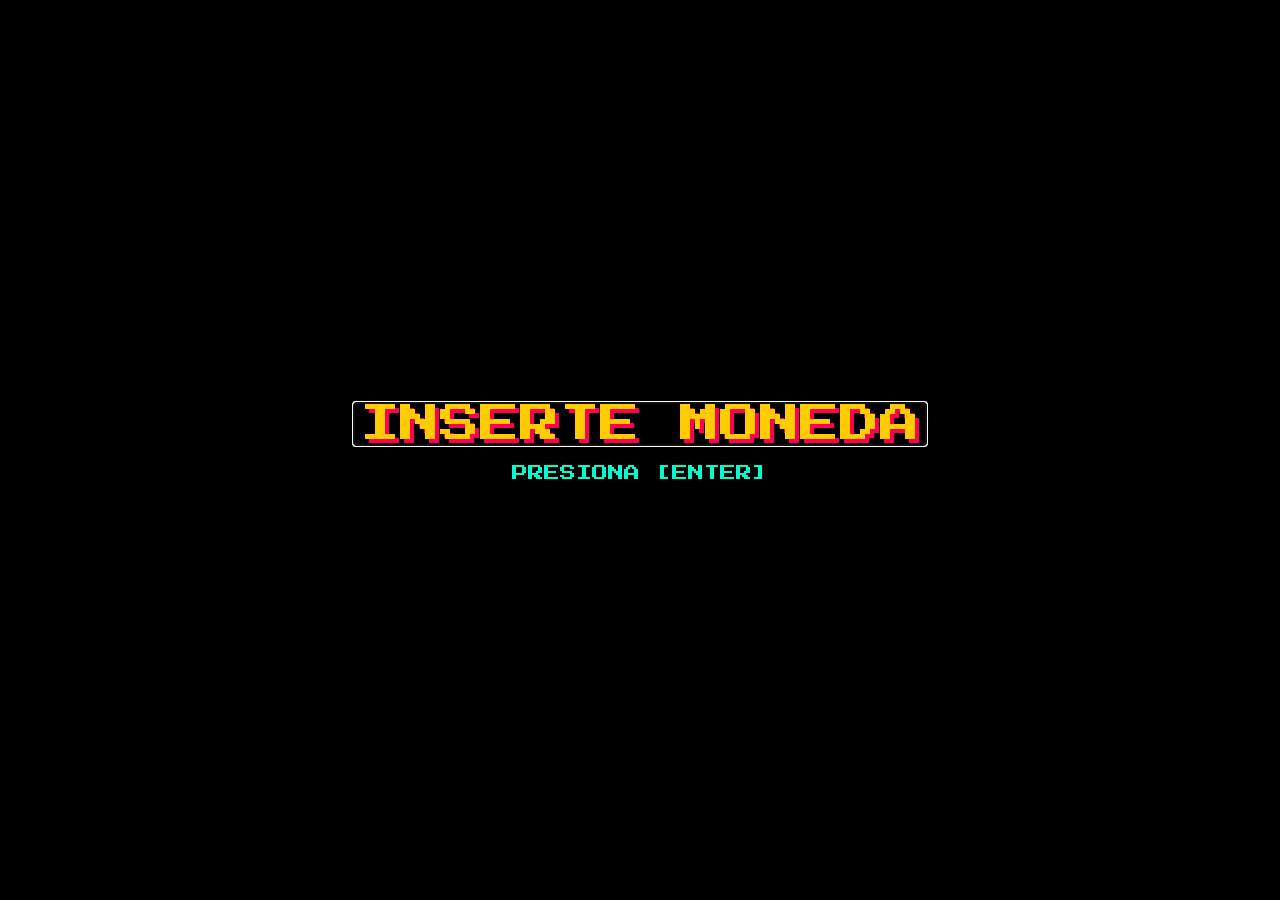
<file: index.html>
<!DOCTYPE html>
<html lang="es">
<head>
    <meta charset="UTF-8">
    <meta name="viewport" content="width=device-width, initial-scale=1.0">
    <title>Inicie Juego</title>
    
    <link href="https://fonts.googleapis.com/css2?family=Press+Start+2P&display=swap" rel="stylesheet">
    
    <style>
        body {
            background-color: #000000;
            color: #ffcc00;
            font-family: 'Press Start 2P', cursive;
            display: flex;
            justify-content: center;
            align-items: center;
            height: 100vh;
            margin: 0;
            text-align: center;
        }
        
        button {
            background: none;
            border: none;
            color: #ffcc00;
            font-family: 'Press Start 2P', cursive;
            font-size: 2.5rem;
            text-shadow: 4px 4px 0px #ff0055;
            cursor: pointer;
            animation: parpadeo 1s infinite;
        }
        
        p {
            color: #00ffcc;
            font-size: 1rem;
            margin-top: 20px;
        }
        
        @keyframes parpadeo {
            0%, 100% { opacity: 1; }
            50% { opacity: 0; }
        }
    </style>
</head>
<body>

    <audio src="music/sonido2.mp3" autoplay loop></audio>

    <form action="proyectos.html">
        <button type="submit" autofocus>INSERTE MONEDA</button>
        <p>PRESIONA [ENTER]</p>
    </form>

</body>
</html>
</file>
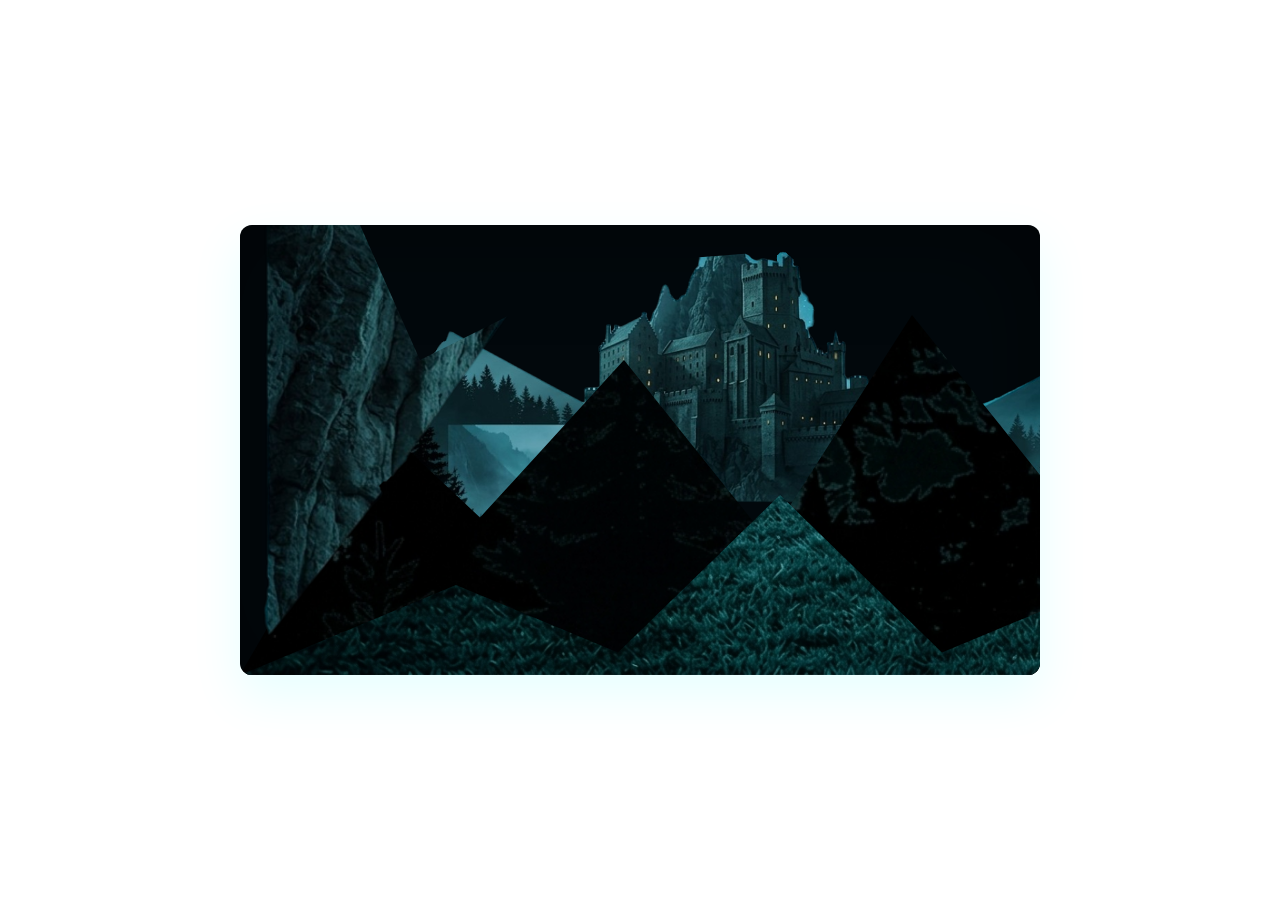
<file: paraiso.html>
<!DOCTYPE html>
<html lang="es">
<head>
    <meta charset="UTF-8">
    <meta name="viewport" content="width=device-width, initial-scale=1.0">
    <title>castillo</title>
    <style>
        * {
            padding: 0;
            margin: 0;
            box-sizing: border-box;
        }

        body {
            background-color: white;
            display: flex;
            justify-content: center;
            align-items: center;
            height: 100vh; 
            overflow: hidden; 
        }

        .contenedor {
            width: 800px;
            height: 450px;
            position: relative;
            border-radius: 12px;
            overflow: hidden; 
            background-color: #02080c;
            background-size: cover;
            background-position: center;
            box-shadow: 0 20px 50px rgba(0, 255, 255, 0.1), inset 0 0 100px rgba(0,0,0,0.5);
        }
        .capa {
            position: absolute;
            top: 0;
            left: 0;
            height: 100%;
            background-repeat: no-repeat;
            background-size: cover;
            background-position: left center;
            pointer-events: none; 
        }
        .fondo {
            width: 110%; 
            z-index: 1;
            background-image: url('img/castillo.png');
            clip-path: polygon(0 15%, 100% 0%, 100% 85%, 0% 100%);
            animation: parallaxFondo 15s ease-in-out infinite alternate;
        }
        @keyframes parallaxFondo {
            0% { 
                transform: translateX(0); 
            }
            100% { 
                transform: translateX(-9%); 
            }
        }

        .hongos {
            width: 120%;
            z-index: 2;
            background-image: url('img/arboles.png');
            clip-path: polygon(0 100%, 15% 45%, 25% 65%, 40% 30%, 55% 70%, 70% 20%, 85% 60%, 100% 100%);
            animation: parallaxHongos 15s ease-in-out infinite alternate;
        }
        @keyframes parallaxHongos {
            0% { 
                transform: translateX(0); 
            }
            100% { 
                transform: translateX(-16%); 
            }
        }
        .arco {
            width: 135%;
            z-index: 3;
            background-image: url('img/pasto.png');
            clip-path: polygon(0% 100%, 20% 80%, 35% 95%, 50% 60%, 65% 95%, 80% 80%, 100% 100%);
            
            animation: parallaxArco 15s ease-in-out infinite alternate;
        }
        @keyframes parallaxArco {
            0% { 
                transform: translateX(0);
             }
            100% { 
                transform: translateX(-26%); 
            }
        }
        .cueva {
            width: 150%; 
            z-index: 4;
            background-image: url('img/roca.png');
            clip-path: polygon(
                0% 0%, 0% 100%, 10% 100%, 15% 70%, 30% 85%, 45% 65%, 55% 85%, 70% 65%, 85% 90%, 90% 100%, 100% 100%, 100% 0%,
                85% 0%, 70% 20%, 55% 5%, 45% 25%, 30% 10%, 15% 30%, 10% 0%
            );
            animation: parallaxCueva 15s ease-in-out infinite alternate;
        }
        @keyframes parallaxCueva {
            0% { 
                transform: translateX(0); 
            }
            100% { 
                transform: translateX(-33%); 
            }
        }
    </style>
</head>
<body>

    <div class="contenedor">
        <div class="capa fondo"></div>
        <div class="capa hongos"></div>
        <div class="capa arco"></div>
        <div class="capa cueva"></div>
    </div>

</body>
</html>
</file>
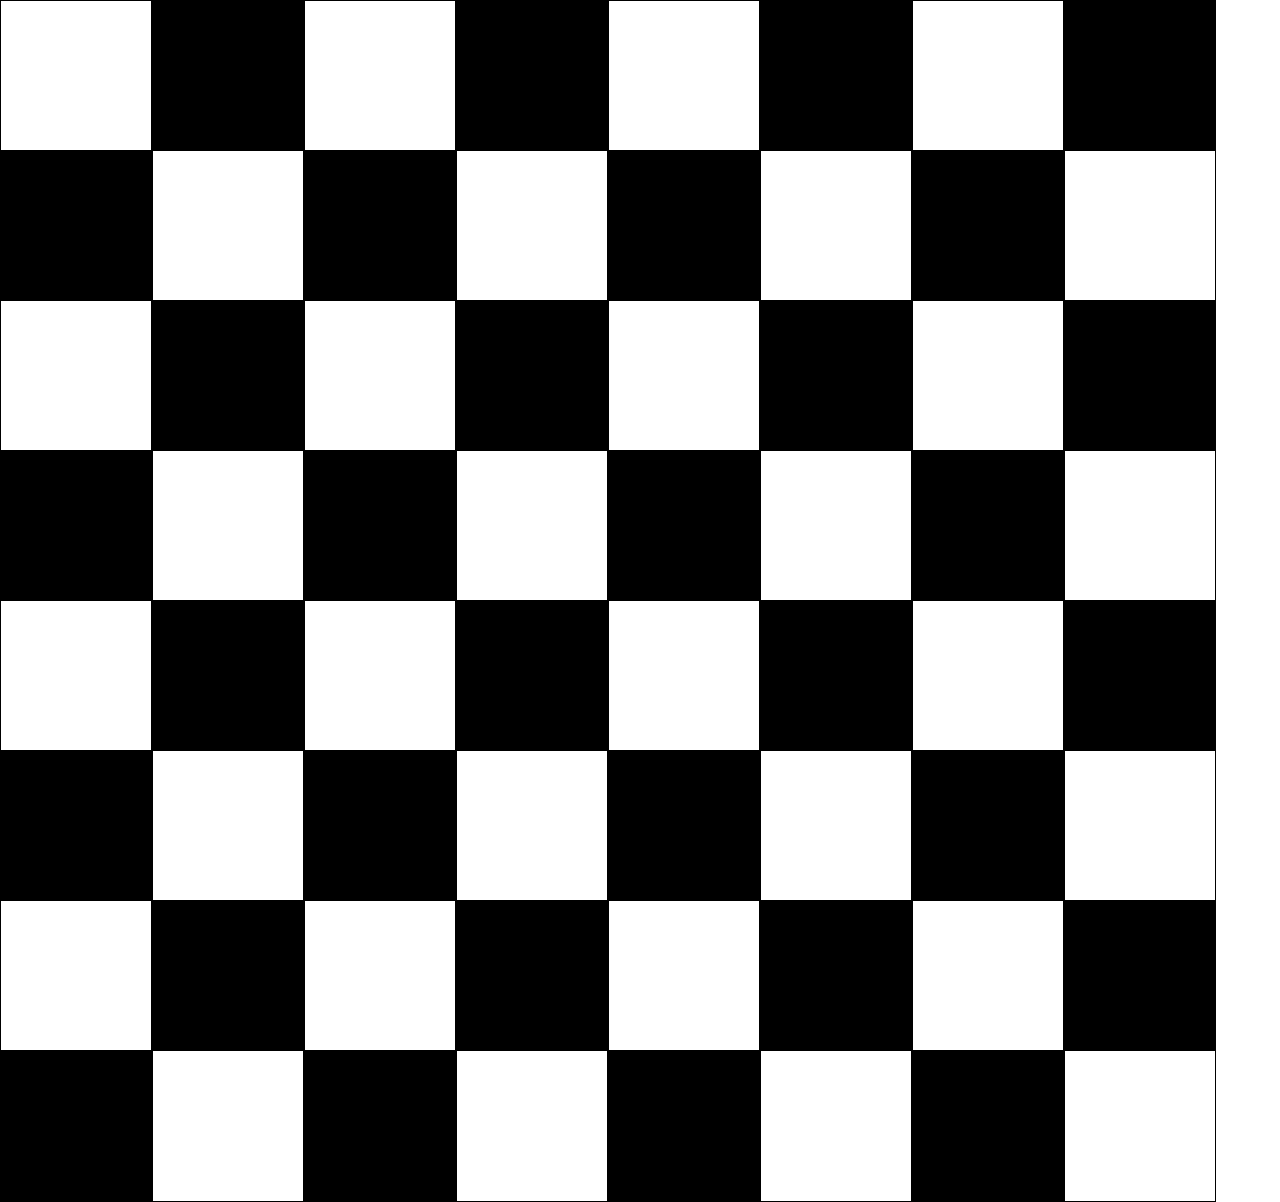
<file: semana1.html>
<html>
<head>
<title>CSS 1 - SEMANA1 </title>
<style type="text/css">
*{
    margin: 0px;
    padding: 0px;
    float: left;
}
#cuadrito1{
    background-color: rgb(255, 255, 255);
    border:1px solid black;

}
#cuadrito2{
    background-color: black;
    border:1px solid black;

}
#cuadrito1, #cuadrito2{
    height: 150px;
    width: 150px;
    display: inline-block,;
}

#contenedor1{
    height: 150px;
    width: 100%;

}
#contenedor2{
    height: 150px;
    width: 100%;

}
</style>
</head>
<body>
<div id="contenedor1">
    <div id="cuadrito1"></div>
    <div id="cuadrito2"></div>
    <div id="cuadrito1"></div>
    <div id="cuadrito2"></div>
    <div id="cuadrito1"></div>
    <div id="cuadrito2"></div>
    <div id="cuadrito1"></div>
    <div id="cuadrito2"></div>
</div>

<div id="contenedor2">
    <div id="cuadrito2"></div>
    <div id="cuadrito1"></div>
    <div id="cuadrito2"></div>
    <div id="cuadrito1"></div>
    <div id="cuadrito2"></div>
    <div id="cuadrito1"></div>
    <div id="cuadrito2"></div>
    <div id="cuadrito1"></div>
</div>
<div id="contenedor1">
    <div id="cuadrito1"></div>
    <div id="cuadrito2"></div>
    <div id="cuadrito1"></div>
    <div id="cuadrito2"></div>
    <div id="cuadrito1"></div>
    <div id="cuadrito2"></div>
    <div id="cuadrito1"></div>
    <div id="cuadrito2"></div>
</div>
<div id="contenedor2">
    <div id="cuadrito2"></div>
    <div id="cuadrito1"></div>
    <div id="cuadrito2"></div>
    <div id="cuadrito1"></div>
    <div id="cuadrito2"></div>
    <div id="cuadrito1"></div>
    <div id="cuadrito2"></div>
    <div id="cuadrito1"></div>
</div>
<div id="contenedor1">
    <div id="cuadrito1"></div>
    <div id="cuadrito2"></div>
    <div id="cuadrito1"></div>
    <div id="cuadrito2"></div>
    <div id="cuadrito1"></div>
    <div id="cuadrito2"></div>
    <div id="cuadrito1"></div>
    <div id="cuadrito2"></div>
</div>
<div id="contenedor2">
    <div id="cuadrito2"></div>
    <div id="cuadrito1"></div>
    <div id="cuadrito2"></div>
    <div id="cuadrito1"></div>
    <div id="cuadrito2"></div>
    <div id="cuadrito1"></div>
    <div id="cuadrito2"></div>
    <div id="cuadrito1"></div>
</div>
<div id="contenedor1">
    <div id="cuadrito1"></div>
    <div id="cuadrito2"></div>
    <div id="cuadrito1"></div>
    <div id="cuadrito2"></div>
    <div id="cuadrito1"></div>
    <div id="cuadrito2"></div>
    <div id="cuadrito1"></div>
    <div id="cuadrito2"></div>
</div>
    <div id="contenedor2">
    <div id="cuadrito2"></div>
    <div id="cuadrito1"></div>
    <div id="cuadrito2"></div>
    <div id="cuadrito1"></div>
    <div id="cuadrito2"></div>
    <div id="cuadrito1"></div>
    <div id="cuadrito2"></div>
    <div id="cuadrito1"></div>
</div>
</body>
</html>
</file>
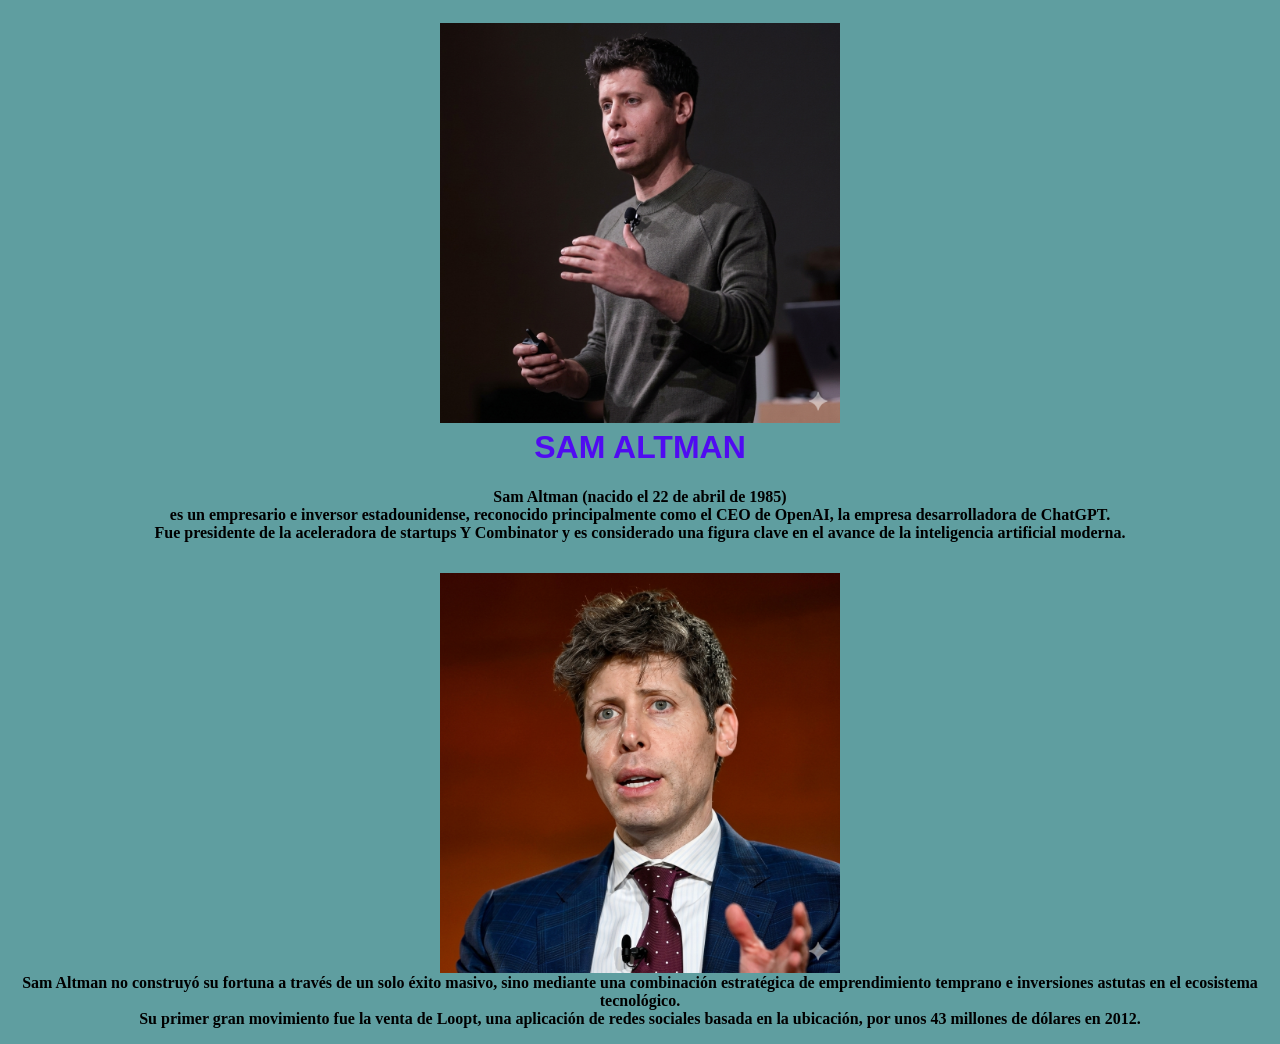
<file: semana2.1.html>
<html>
<head>
    <title>ANIMACIONES CSS - ANIMATION</title>
    <style>
        h1{
            font-family: Verdana, Geneva, Tahoma, sans-serif;
            color: rgb(80, 11, 241);
            text-align: center;

            animation-name: titulo; /*titulo para la animacion*/
            animation-duration: 3s; /*duracion de la animacion q facil*/
            animation-iteration-count: 1; /*cant. de veces q se realiza la animacion*/
            animation-fill-mode: backwards; /*indicas cual es el ultimo estado que se queda*/
        }
        @keyframes titulo{
            from{
                color: rgb(6, 222, 238);
                transform: translateX(500px);
            }
            to{
                color: rgb(255, 0, 119);
                transform: translateX(0);
            }
            
        }

        p {
            text-align: center;
            font-family: "century gothic";
            font-weight: bold;
            animation-name: texto;
            animation-duration: 4s;
            animation-iteration-count: 1; 
            animation-timing-function: ease-in-outc ;
            animation-delay: 0s; 
}

        @keyframes texto {
            from {
                opacity: 0;
                transform: translateY(20px);
            }
            to {
                opacity: 1;
                transform: translateY(0);
            }
        }

        img{
            height: 400px;
            width: 400px;
            display: block;
            margin: auto; 
            opacity: 0;
            animation-name: imagen;

            animation: imagen 3s 4s 1 forwards;
        }

        @keyframes imagen{
            from{
                opacity: 0;
                transform: translateY(0);
            }
            to{
                opacity: 1;
                transform: translateY(15px);
            }
        }
        body{
            background-color:cadetblue
        }
        

    </style>
</head>
<body>  
    <img src="img/logo 1.png">
    <h1>SAM ALTMAN</h1>
    <P>Sam Altman (nacido el 22 de abril de 1985)<br> es un empresario e inversor estadounidense, reconocido principalmente como el CEO de OpenAI, la empresa desarrolladora de ChatGPT.<br> Fue presidente de la aceleradora de startups Y Combinator y es considerado una figura clave en el avance de la inteligencia artificial moderna.</P>
    <img src="img/logo2.png">
    <p>Sam Altman no construyó su fortuna a través de un solo éxito masivo, sino mediante una combinación estratégica de emprendimiento temprano e inversiones astutas en el ecosistema tecnológico.<br> Su primer gran movimiento fue la venta de Loopt, una aplicación de redes sociales basada en la ubicación, por unos 43 millones de dólares en 2012.</p>
    
</body>
</html>
</file>
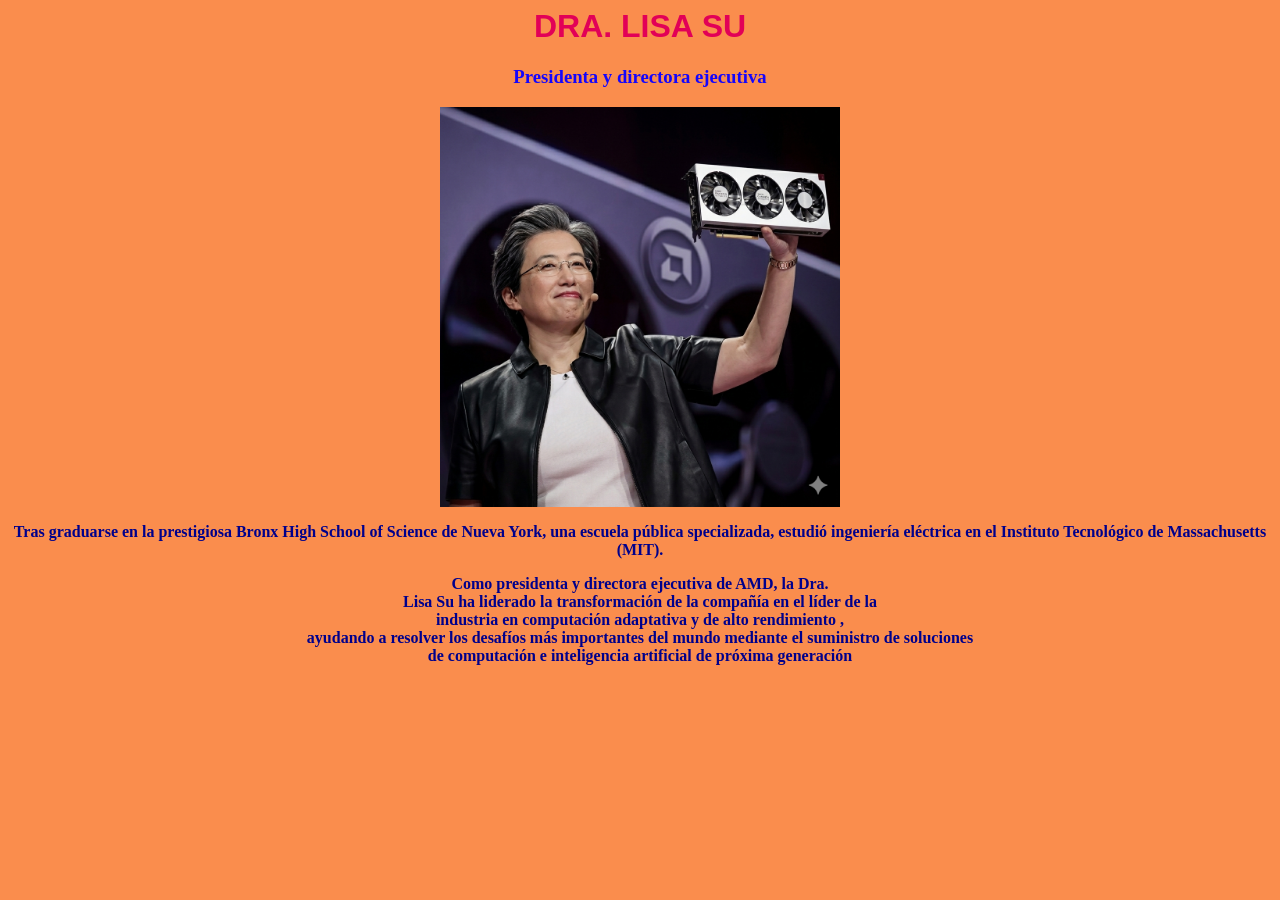
<file: semana2.2.html>
<html>
<head>
    <title>ANIMACIONES CSS - ANIMATION</title>
    <style>
        h1{
            font-family: Verdana, Geneva, Tahoma, sans-serif;
            color: rgb(226, 0, 87);
            text-align: center;

            animation-name: titulo; /*titulo para la animacion*/
            animation-duration: 3s; /*duracion de la animacion q facil*/
            animation-iteration-count: 1; /*cant. de veces q se realiza la animacion*/
            animation-fill-mode: backwards; /*indicas cual es el ultimo estado que se queda*/
        }
        @keyframes titulo{
            from{
                color: rgb(238, 7, 169);
                transform: translateX(500px);
            }
            to{
                color: rgb(255, 60, 0);
                transform: translateX(0);
            }
            
        }

        h3 {
            text-align: center;
            color: rgb(21, 5, 252);
            font-family: "century gothic";
            font-weight: bold;
            animation-name: texto;
            animation-duration: 4s;
            animation-iteration-count: 1; /* Controla cuantas veces se repite la animacion */
            animation-timing-function: ease-in-outc ; /* Define el ritmo o la velocidad de la animación */
            animation-delay: 0s; /* cronómetro de espera */
}

        @keyframes texto {
            from {
                opacity: 0;
                transform: translateY(20px);
            }
            to {
                opacity: 1;
                transform: translateY(0);
            }
        }

        p {
            text-align: center;
            font-family: "century gothic";
            font-weight: bold;
            color: darkblue;
            animation-name: texto;
            animation-duration: 4s;
            animation-iteration-count: 1; /* Controla cuantas veces se repite la animacion */
            animation-timing-function: ease-in-outc ; /* Define el ritmo o la velocidad de la animación */
            animation-delay: 0s; /* cronómetro de espera */
}

        @keyframes texto {
            from {
                opacity: 0;
                margin-top: 100px;
            }
            to {
                opacity: 1;
                margin-top: 0px;
            }
        }

        img{
            height: 400px;
            width: 400px;
            display: block;/*centrar la imagen*/
            margin: auto; /*centrar imagen*/
            opacity: 0;
            animation-fill-mode: forwards;
            animation-delay: 3s;
            animation-name: imagen;
            animation-iteration-count: 1;
            animation-duration: 2s;
        }

        @keyframes imagen{
            from{
                opacity: 0;
            }
            to{
                opacity: 1;
            }
        }
        body{
            background-color:rgb(250, 141, 77)
        }
        

    </style>
</head>
<body>  
    <h1>DRA. LISA SU</h1>
    <h3>Presidenta y directora ejecutiva</h3>
    <img src="img/logo 3.png">
    <p>Tras graduarse en la prestigiosa Bronx High School of Science de Nueva York, una escuela pública specializada, estudió ingeniería eléctrica en el Instituto Tecnológico de Massachusetts (MIT).</p>
    <p>Como presidenta y directora ejecutiva de AMD, la Dra.<br> Lisa Su ha liderado la transformación de la compañía en el líder de la <br>industria en computación adaptativa y de alto rendimiento , <br> ayudando a resolver los desafíos más importantes del mundo mediante el suministro de soluciones<br> de computación e inteligencia artificial de próxima generación</p>
    
</body>
</html>
</file>
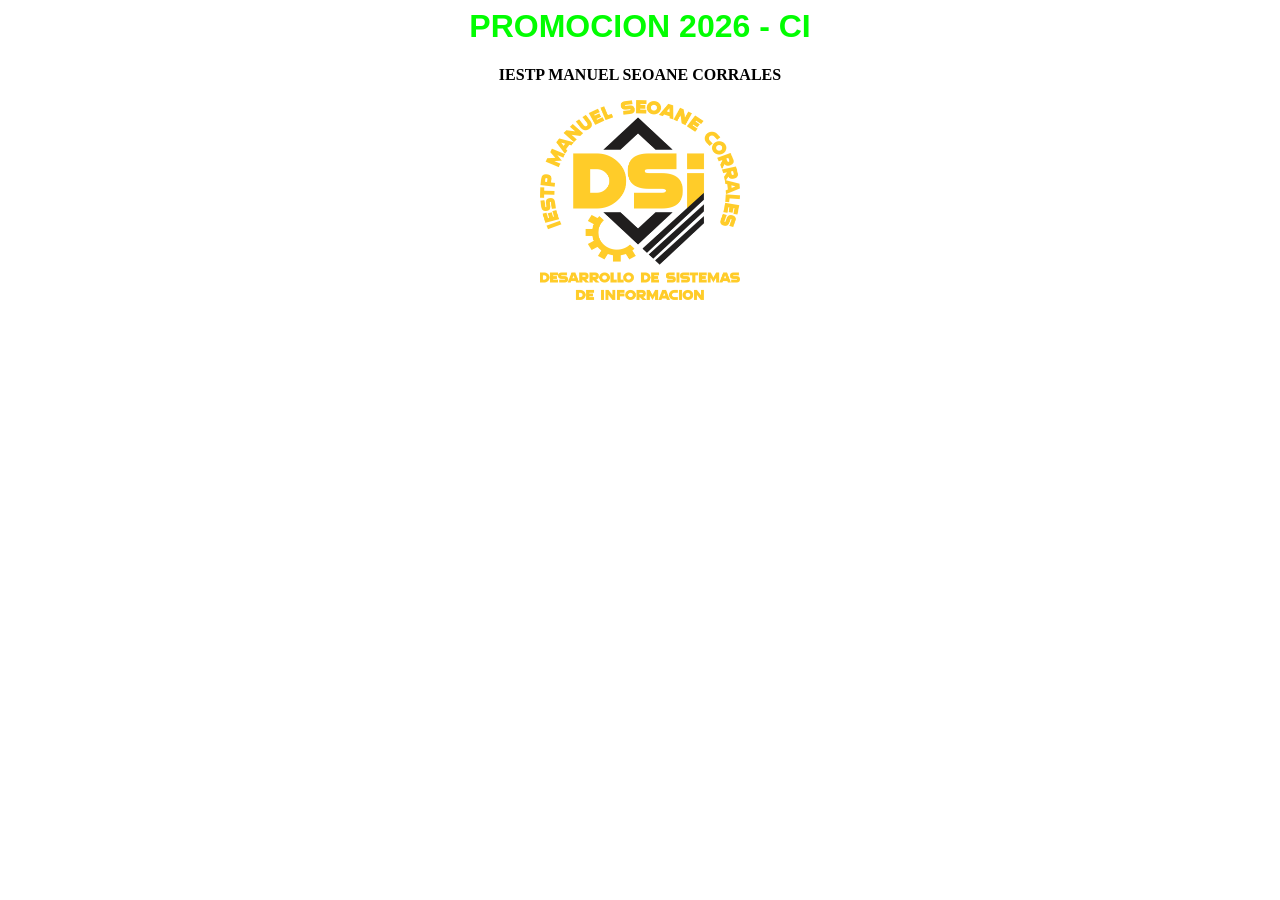
<file: semana2.html>
<html>
<head>
    <title>ANIMACIONES CSS - SEMANA2</title>
    <style>
        h1{
            font-family: Verdana, Geneva, Tahoma, sans-serif;
            color: rgb(16, 185, 44);
            text-align: center;

            animation-name: titulo; /*titulo para la animacion*/
            animation-duration: 3s; /*duracion de la animacion q facil*/
            animation-iteration-count: 1; /*cant. de veces q se realiza la animacion*/
            animation-fill-mode: forwards; /*indicas cual es el ultimo estado que se queda*/
        }
        @keyframes titulo{
            from{
                color: rgb(155, 17, 0);
            }
            to{
                color: rgb(2, 253, 1);
            }
            
        }

        p{
            text-align: center;
            font-family: "century gothic";
            font-weight: bold;
            animation-name: texto;
            animation-duration: 4s;
            animation-iteration-count: 1;
            animation-fill-mode: forwards;
            animation-delay: 0s;
        }

        @keyframes texto{
            from{
                color:rgba(0, 0, 0, 0)
            }
            to{
                color:rgba(0, 0, 0, 1)

            }

        }

        img{
            height: 200px;
            width: 200px;
            display: block;/*centrar la imagen*/
            margin: auto; /*centrar imagen*/
            opacity: 0;

            animation: imagen 3s 4s 1 forwards;
        }

        @keyframes imagen{
            from{
                opacity: 0;
            }
            to{
                opacity: 1;
            }
        }
        

    </style>
</head>
<body>  
    <h1>PROMOCION 2026 - CI</h1>
    <P>IESTP MANUEL SEOANE CORRALES</P>
    <img src="img/logo.png">
    
</body>
</html>
</file>
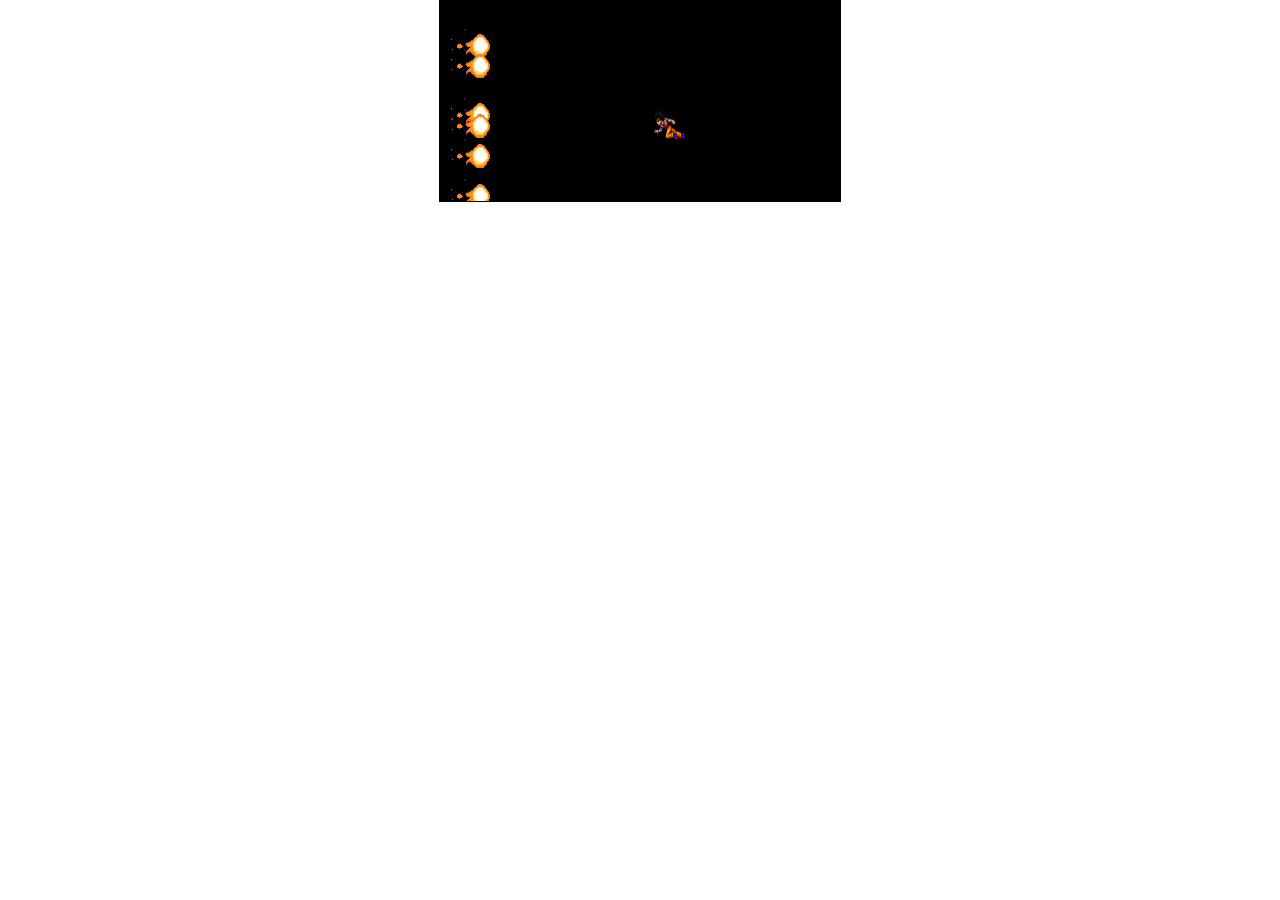
<file: semana3.html>
<html>
<head>
    <title>Animacion 3 CSS</title>
    <style>
        *{
            padding: 0px;
            margin: 0px;
        }
        .contenedor{
            width: 400px;
            height: 200px;
            border: 1px solid black;
            background-color: black;
            position: relative;
            margin: 0 auto;
            overflow: hidden;
        }

        .cuadrito{
            width: 100px;
            height: 100px;
            background-color: transparent;
            position: absolute;
            left: 50%; 
            top: 50%;
            animation: levitacion 2s infinite ease-in-out;
        }       
        

        @keyframes levitacion {
            0%, 100% {
                transform: translateY(0); 
            }
            50% {
                transform: translateY(-40px);
            }
        }

        .fuego2, .fuego3, .fuego4, .fuego5, .fuego6, .fuego7{
            width: 3px;
            height: 3px;
            background-color: transparent;
            position: absolute;
            animation: goku 3s infinite linear;
        }

        .fuego2{ 
            top: 10px; 
            animation-duration: 4s; 
        }
        .fuego3{ 
            top: 120px; 
            animation-duration: 2s; 
        }
        .fuego4{ 
            top: 79px; 
            animation-duration: 1s; 
        }
        .fuego5{ 
            top: 30px; 
            animation-duration: 3s; 
        }
        .fuego6{ 
            top: 160px; 
            animation-duration: 2.5s;
        }
        .fuego7{ 
            top: 90px; 
            animation-duration: 1.5s;
        }

        @keyframes goku{
            
            from{
                left: -50px;
                transform: rotate(45deg);
                opacity: 0.5;
            }
            to{
                left: 450px;
                transform: rotate(45deg);
            }
        }

        .cuadrito img{
            width: 50px;
            height: 50px;
            transform: scaleX(-1);
        }
        .fuego2 img{
            width: 50px;
            height: 50px;
            transform: scaleX(1);
        }
        .fuego3 img{
            width: 50px;
            height: 50px;
            transform: scaleX(1);
        }
        .fuego4 img{
            width: 50px;
            height: 50px;
            transform: scaleX(1);
        }
        .fuego5 img{
            width: 50px;
            height: 50px;
            transform: scaleX(1);
        }
        .fuego6 img{
            width: 50px;
            height: 50px;
            transform: scaleX(1);
        }
        .fuego7 img{ 
            width: 50px;
            height: 50px;
            transform: scaleX(1);
        }
    </style>
</head>

<body>
    <div class="contenedor">
        <div class="cuadrito"><img src="img/goku/goku.gif" alt=""></div>
        <div class="fuego2"><img src="img/goku/fire.gif" alt=""></div>
        <div class="fuego3"><img src="img/goku/fire.gif" alt=""></div>
        <div class="fuego4"><img src="img/goku/fire.gif" alt=""></div>
        <div class="fuego5"><img src="img/goku/fire.gif" alt=""></div>
        <div class="fuego6"><img src="img/goku/fire.gif" alt=""></div>
        <div class="fuego7"><img src="img/goku/fire.gif" alt=""></div>
    </div>
</body>
</html>
</file>
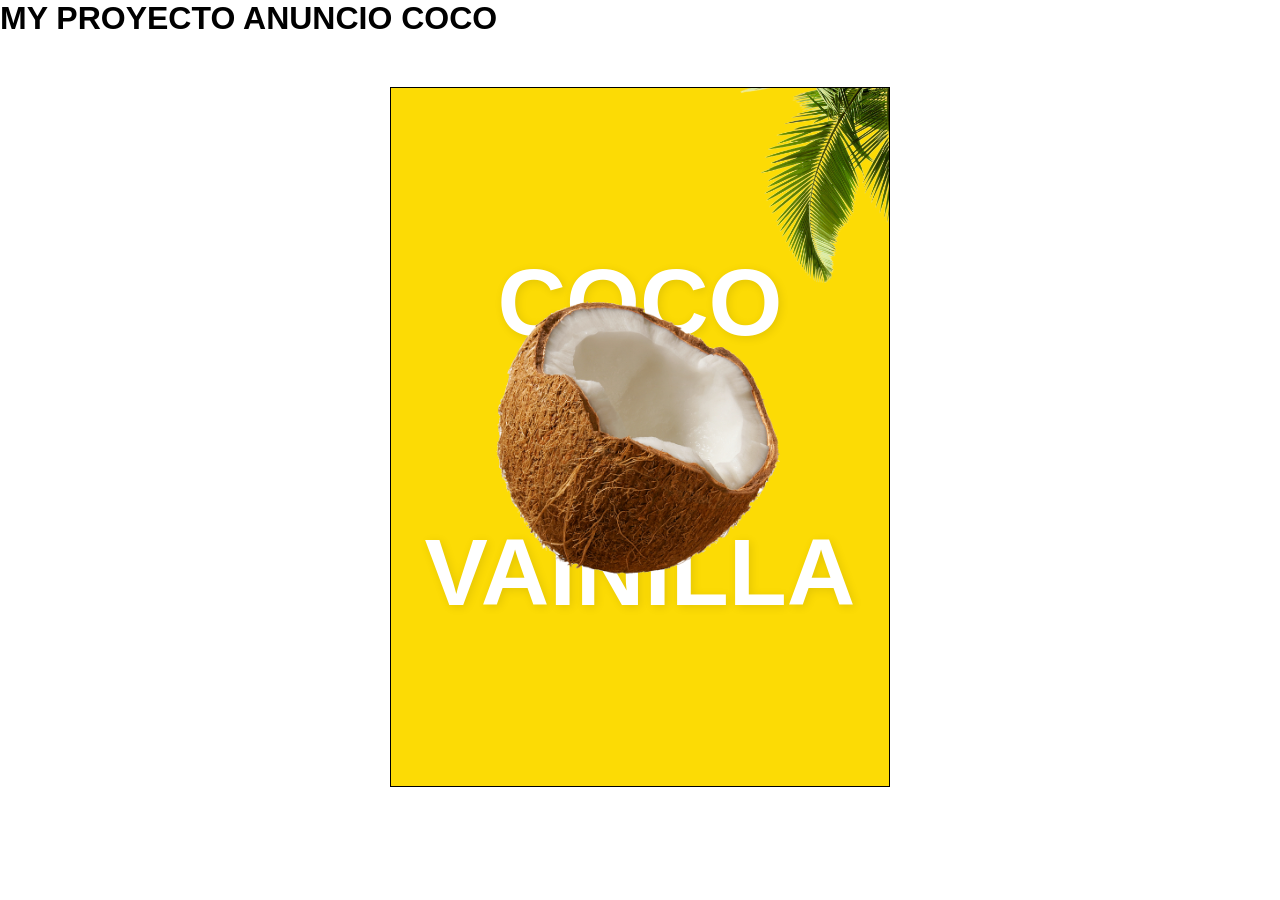
<file: semana4.1.html>
<!DOCTYPE html>
<html>
<head>
    <title>MY PROYECTO ANIMACION WEB</title>
    <ul>
        <h1>MY PROYECTO ANUNCIO COCO</h1>
    </ul>
    <style>
        *{
            margin: 0px;
            padding: 0px;
            box-sizing: border-box;
            font-family: 'Arial Black', Gadget, sans-serif;
        }

        .contenedor{
            width: 500px;
            height: 700px;
            position: relative;
            margin: 50px auto;
            border: 1px solid #000;
            overflow: hidden;
            background-color: #fcdb05;
            display: flex;
            flex-direction: column;
            justify-content: center; 
            align-items:center;
        }

        /*PALMERA */
        .palmera {
            position: absolute;
            top: -10px;
            right: -10px;
            width: 260px;
            height: 260px;
            background-image: url('img/tarjetas/palm2.png');
            background-size: contain;
            background-color: transparent;
            background-repeat: no-repeat;
            background-position: top right;
            z-index: 2; 
            transform-origin: top right; 
            animation: animPalmera 4s ease-in-out infinite alternate;
        }

        @keyframes animPalmera {
            0% {
                transform: rotate(0deg);
            }
            100% {
                transform: rotate(-8deg);
            }
        }

        .grupo-titulos, .grupo-titulos2 {
            width: 100%;
            position: absolute;
            top: 50%;
            transform: translateY(-50%);
            z-index: 10;
        }

        /* YA PROBASTES EL NUEVO SABOR */
        .titulo, .titulo2 {
            width: 100%;
            text-align: center;
            opacity: 0;
            text-transform: uppercase;
            display: block;
            position: relative;
            left: -100%; 
        }

        .titulo {
            color: #3d2b1f; 
            font-size: 32px;
            letter-spacing: 12px; 
            margin-bottom: -10px; 
            animation: tituloAnim 7s cubic-bezier(0.25, 0.46, 0.45, 0.94) forwards;
            animation-delay: 0.5s;
        }

        .titulo2 {
            color: white;
            font-size: 80px; 
            font-weight: 900;
            line-height: 0.85;
            text-shadow: 2px 2px 10px rgba(0,0,0,0.1);
            animation: titulo2Anim 7s cubic-bezier(0.25, 0.46, 0.45, 0.94) forwards;
            animation-delay: 0.8s;
        }

        @keyframes tituloAnim {
            0% { left: -100%; opacity: 0; }
            15% { left: 0%; opacity: 1; }      
            85% { left: 0%; opacity: 1; }      
            100% { left: 100%; opacity: 0; }   
        }

        @keyframes titulo2Anim {
            0% { left: -120%; opacity: 0; }
            15% { left: 0%; opacity: 1; }      
            85% { left: 0%; opacity: 1; }      
            100% { left: 120%; opacity: 0; }   
        }

        .titulo3, .titulo4, .mas {
            width: 100%;
            text-align: center;
            opacity: 0;
            text-transform: uppercase;
            display: block;
            position: relative;
            left: 100%; 
        }

        .titulo3, .titulo4 {
            color: white;
            font-size: 95px; 
            font-weight: 900;
            line-height: 0.85;
            text-shadow: 2px 2px 10px rgba(0,0,0,0.1);
        }

        .mas {
            color: #4a331c; 
            font-size: 60px; 
            font-weight: 900;
            margin: -5px 0; 
            animation: animMas 13s cubic-bezier(0.25, 0.46, 0.45, 0.94) forwards;
            animation-delay: 7.5s; 
        }

        .titulo3 {
            animation: animCoco 13s cubic-bezier(0.25, 0.46, 0.45, 0.94) forwards;
            animation-delay: 7.5s;
        }

        .titulo4 {
            animation: animVainilla 13s cubic-bezier(0.25, 0.46, 0.45, 0.94) forwards;
            animation-delay: 7.5s;
        }

        @keyframes animCoco {
            0%   { left: 100%; top: 0px; opacity: 0; }
            8%   { left: 0%; top: 0px; opacity: 1; }   
            46%  { left: 0%; top: 0px; opacity: 1; } 
            54%  { left: 0%; top: -65px; opacity: 1; } 
            100% { left: 0%; top: -65px; opacity: 1; } 
        }

        @keyframes animMas {
            0%   { left: 100%; opacity: 0; }
            8%   { left: 0%; opacity: 1; }
            100% { left: 0%; opacity: 1; } 
        }

        @keyframes animVainilla {
            0%   { left: 120%; top: 0px; opacity: 0; }
            8%   { left: 0%; top: 0px; opacity: 1; }   
            46%  { left: 0%; top: 0px; opacity: 1; }   
            54%  { left: 0%; top: 65px; opacity: 1; }  
            100% { left: 0%; top: 65px; opacity: 1; }  
        }

        .cococentro {
            position: absolute;
            top: 50%;
            left: 50%;
            width: 340px; 
            height: 340px;
            background-image: url('img/tarjetas/coco.png'); 
            background-size: contain;
            background-position: center;
            background-repeat: no-repeat;
            z-index: 20; 
            opacity: 0;
            transform: translate(-50%, -50%) scale(0);
            animation: zoomCoco 13s cubic-bezier(0.34, 1.56, 0.64, 1) forwards;
            animation-delay: 7.5s;
        }

        @keyframes zoomCoco {
            0%   { opacity: 0; transform: translate(-50%, -50%) scale(0); }
            46%  { opacity: 0; transform: translate(-50%, -50%) scale(0); } 
            54%  { opacity: 1; transform: translate(-50%, -50%) scale(1); } 
            100% { opacity: 1; transform: translate(-50%, -50%) scale(1); } 
        }

        .coco1, .coco2, .coco3, .coco4, .coco5 {
            position: absolute;
            background-image: url('img/tarjetas/coco.png');
            background-size: cover;
            background-position: center;
            opacity: 0;
            animation: caidaCoco 20s ease-in-out forwards;
            background-color: transparent;
        }

        .coco1 { width: 150px; height: 150px; top: 20px; left: -20px; z-index: 5; animation-delay: 0.1s; }
        .coco2 { width: 90px; height: 90px; top: 80px; right: 40px; z-index: 15; animation-delay: 0.4s; }
        .coco3 { width: 220px; height: 220px; top: 250px; left: -60px; z-index: 5; animation-delay: 0.6s; }
        .coco4 { width: 250px; height: 250px; top: 480px; right: -80px; z-index: 15; animation-delay: 0.3s; }
        .coco5 { width: 120px; height: 120px; top: 550px; left: 100px; z-index: 5; animation-delay: 0.7s; }

        @keyframes caidaCoco {
            0% { transform: translateY(-800px) rotate(-45deg); opacity: 0; }
            15% { transform: translateY(0px) rotate(0deg); opacity: 1; }
            85% { transform: translateY(15px) rotate(15deg); opacity: 1; }
            100% { transform: translateY(800px) rotate(90deg); opacity: 0; }
        }
    </style>
</head>
<body>
    <div class="contenedor">
        
        <div class="palmera"></div>
        
        <div class="coco1"></div>
        <div class="coco2"></div>
        <div class="coco3"></div>
        <div class="coco4"></div>
        <div class="coco5"></div>

        <div class="grupo-titulos">
            <div class="titulo">YA PROBASTE</div>
            <div class="titulo2">EL NUEVO<br>SABOR</div>
        </div>

        <div class="grupo-titulos2">
            <div class="titulo3">COCO</div>
            <div class="mas">+</div>
            <div class="titulo4">VAINILLA</div>
        </div>

        <div class="cococentro"></div>
        
    </div>
</body>
</html>
</file>
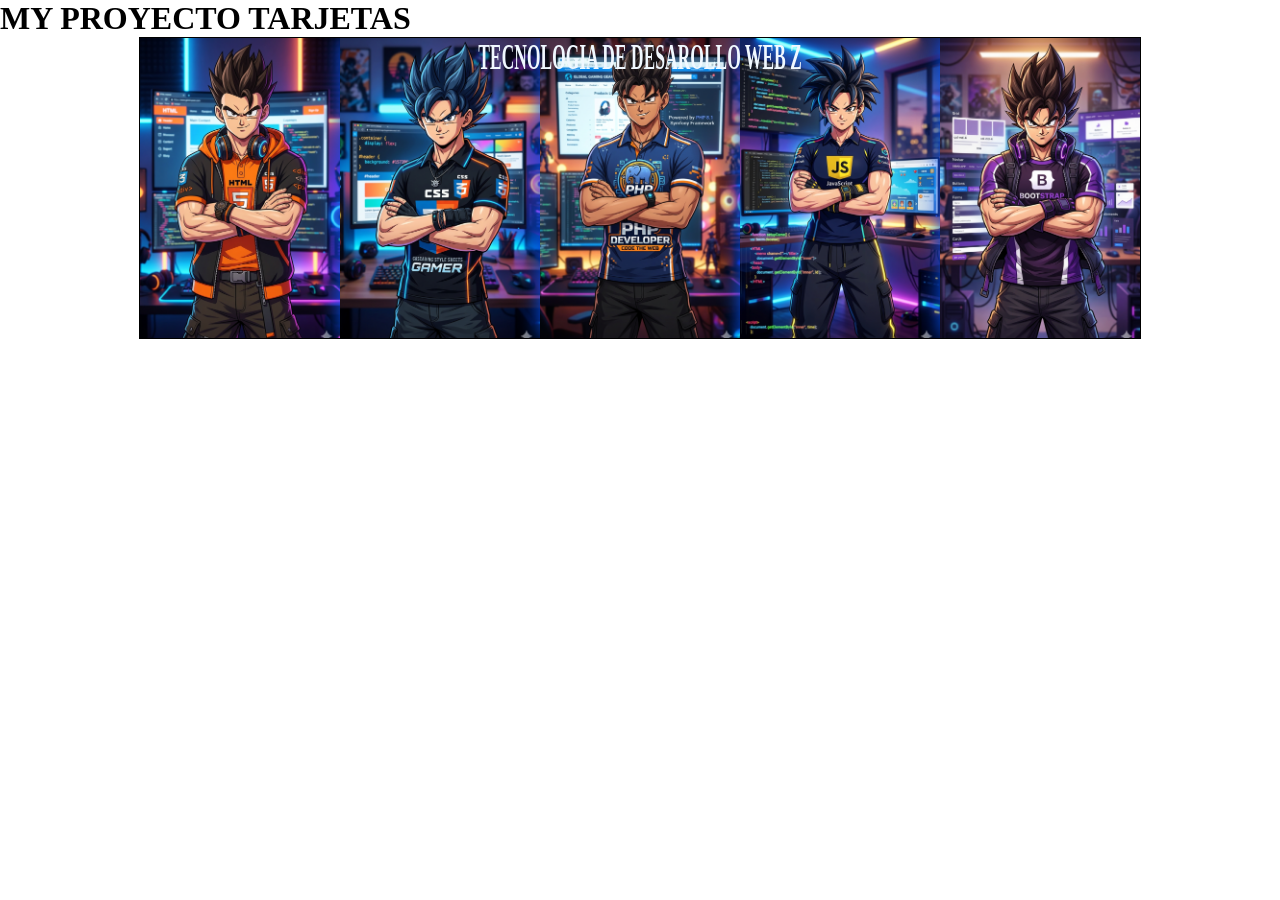
<file: semana4.html>
<html>
<head>
    <title>MY PROYECTO ANIMACION WEB</title>
    <ul>
        <li>
            <h1>MY PROYECTO TARJETAS</h1>
        </li>
    </ul>
    <style>
        *{
            margin: 0px;
            padding: 0px;
        }
        .titulo{
            position: absolute;
            width: 100%;
            text-align: center;
            color: aliceblue;
            font-size: 35px;
            font-weight: bold;
            top: 50%;
            transform: translateY(200px);
            animation: titulo 4s forwards;
            animation-delay: 0s;
        }
        @keyframes titulo{

            0%{
                top: -300px;
                transform: rotateY(0deg);
            }

            50%{
                top: 0px;
                transform: rotateY(180deg);
            }
            100%{
                top: 0px;
                transform: rotateY(300deg);
            }
        }

        .contenedor{
            width: 1000px;
            height: 300px;
            position: relative;
            margin: 0 auto;
            border: 1px solid black;
            overflow: hidden;
        }
    
        .marco1{
            width:  200px;
            height: 300px;
            background-color: red;
            position: absolute;
            top: 0px;
            left: 0px;
            animation: marco1 2s 1 forwards 1s;
            background-image: url(img/tarjetas/HTML.png);
            background-size: cover;
        }
        @keyframes marco1 {
            0% { 
                top: -350px; 
                left: -200px; 
                transform: rotateY(90deg) rotateZ(-20deg); 
                opacity: 0; 
            }
            50% { 
                top: 20px; 
                left: 10px; 
                transform: rotateY(45deg); 
                opacity: 1; 
            }
            100% { 
                top: 0px; 
                left: 0px; 
                transform: rotateY(0deg); 
            }
        }
        .marco2{
            width:  200px;
            height: 300px;
            background-color: green;
            position: absolute;
            top: 300px;
            left: 200px;
            animation: marco2 2s 1 forwards 2s;
            background-image: url(img/tarjetas/CSS.png);
            background-size: cover;

        }
        @keyframes marco2 {
            0% { top: -350px; transform: rotateX(90deg); opacity: 0; }
            50% { top: -20px; transform: rotateX(-20deg); opacity: 1; }
            100% { top: 0px; transform: rotateX(0deg); }
        }
        .marco3{
            width:  200px;
            height: 300px;
            background-color: yellow;
            position: absolute;
            top: 300px;
            left: 400px;
            animation: marco3 2s 1 forwards 4s;
            background-image: url(img/tarjetas/PHP.png);
            background-size: cover;

        }
        @keyframes marco3{
            0%{ 
                top: 300px; 
                left: 0px; 
                opacity: 0; 
            }
            50%{ 
                top: -50px; 
                left: 200px; 
                opacity: 1; 
            }
            100%{ 
                top: 0px; 
                left: 400px; 
            }
        }
        .marco4{
            width:  200px;
            height: 300px;
            background-color: yellow;
            position: absolute;
            top: 300px;
            left: 600px;
            animation: marco4 2s 1 forwards 6s;
            background-image: url(img/tarjetas/JS.png);
            background-size: cover;

        }
        @keyframes marco4{
            0%{
                top: 300px;
                transform: rotate(20deg);
            }
            100%{
                top: 0px;
                transform: rotate(0deg);
            }
        }
        .marco5{
            width:  200px;
            height: 300px;
            background-color: yellow;
            position: absolute;
            top: 300px;
            left: 800px;
            animation: marco5 2s 1 forwards 8s;
            background-image: url(img/tarjetas/BOOPSTRAP.png);
            background-size: cover;

        }
        @keyframes marco5{
            0%{
                top: -300px;
                left: 800px;
                transform: rotateX(180deg);


            }
            50%{
                top: 300px;
                left: 800px;
                transform: rotateY(-180deg);

            }
            100%{
                top: 0px;
                left: 800px;

            }
        }
        .marco1, .marco2, .marco3, .marco4, .marco5{
                box-shadow: 0px 0px 20px rgb(4, 83, 253);
            }

    </style>

</head>
    <body>
        <div class="contenedor">
            <div class="marco1"></div>
            <div class="marco2"></div>
            <div class="marco3"></div>
            <div class="marco4"></div>
            <div class="marco5"></div>
            <div class="titulo">
                TECNOLOGIA DE DESAROLLO WEB Z
            </div>

        </div>
    </body>
</html>
</file>
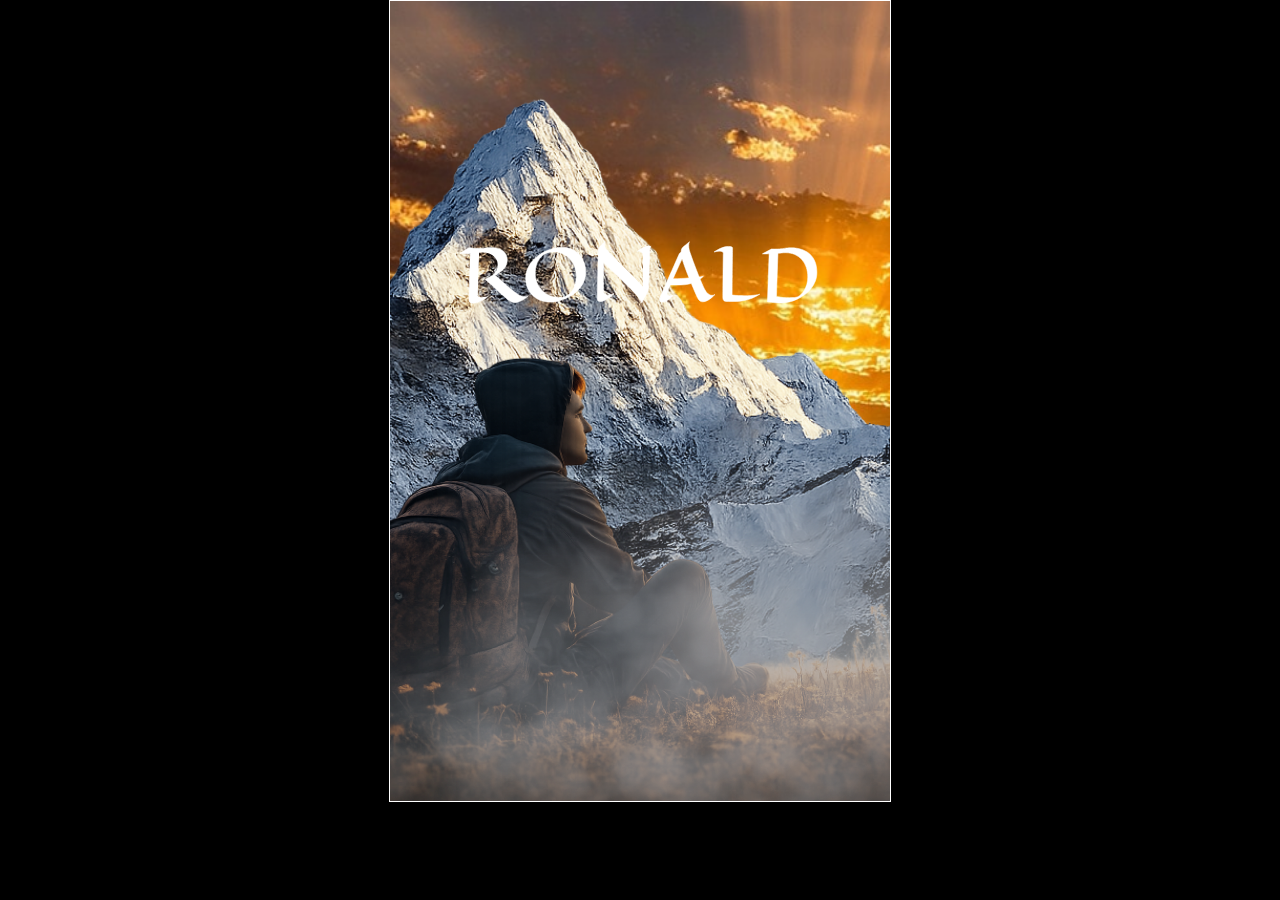
<file: semana6.html>
<!DOCTYPE html>
<html lang="en">
<head>
    <meta charset="UTF-8">
    <meta name="viewport" content="width=device-width, initial-scale=1.0">
    <title>PARALLAX 2 - PAISAJE </title>
    <link rel="stylesheet" href="CSS/estilos.css"> 
</head>
<body>
    <div class="contenedor">
        <img class="cielo" src="img/CIELO.jpeg" alt="">
        <img class="montaña" src="img/MONTAÑA.png" alt="">
        <img class="persona" src="img/HOMBRE.png" alt="">
        <img class="neblina" src="img/NEBLINA.png" alt="">
        
        <div class="title">
            <svg width="360" height="360" viewBox="0 0 69 12" fill="none" xmlns="http://www.w3.org/2000/svg">
                <path d="M5.48242 10.4248C5.30013 10.5752 5.09277 10.7324 4.86035 10.8965C4.63249 11.056 4.38867 11.2018 4.12891 11.334C3.86914 11.4707 3.5957 11.5824 3.30859 11.6689C3.02604 11.7555 2.73893 11.7988 2.44727 11.7988C2.36068 11.7988 2.27409 11.7874 2.1875 11.7646C2.10091 11.7419 2.02344 11.7008 1.95508 11.6416C1.88672 11.5869 1.82975 11.5117 1.78418 11.416C1.74316 11.3203 1.72493 11.1995 1.72949 11.0537C1.72949 10.8851 1.73861 10.4613 1.75684 9.78223C1.76139 9.49512 1.76823 9.13737 1.77734 8.70898C1.79102 8.2806 1.80469 7.76335 1.81836 7.15723C1.83659 6.55111 1.8571 5.84701 1.87988 5.04492C1.90267 4.23828 1.92773 3.31543 1.95508 2.27637C1.83659 2.29004 1.72038 2.29915 1.60645 2.30371C1.49251 2.30371 1.3763 2.30371 1.25781 2.30371C1.08464 2.30371 0.888672 2.29915 0.669922 2.29004C0.455729 2.28092 0.232422 2.2627 0 2.23535L1.72949 1.1416C2.08496 1.19173 2.41992 1.22591 2.73438 1.24414C3.04883 1.26237 3.30859 1.27148 3.51367 1.27148C3.74154 1.27148 3.96029 1.26465 4.16992 1.25098C4.38411 1.23275 4.59375 1.21452 4.79883 1.19629C5.00391 1.1735 5.20671 1.15527 5.40723 1.1416C5.60775 1.12337 5.81055 1.11426 6.01562 1.11426C6.41667 1.11426 6.80176 1.15983 7.1709 1.25098C7.54004 1.34212 7.86361 1.48568 8.1416 1.68164C8.4196 1.87305 8.64062 2.1237 8.80469 2.43359C8.97331 2.74349 9.05762 3.11719 9.05762 3.55469C9.05762 3.78711 9.01888 4.02637 8.94141 4.27246C8.86393 4.514 8.73633 4.75781 8.55859 5.00391C8.38086 5.24544 8.14388 5.48698 7.84766 5.72852C7.55599 5.96549 7.19368 6.19336 6.76074 6.41211C7.21191 6.83138 7.62207 7.20736 7.99121 7.54004C8.36491 7.87272 8.70215 8.16895 9.00293 8.42871C9.30371 8.68848 9.57031 8.91406 9.80273 9.10547C10.0352 9.29232 10.2402 9.4541 10.418 9.59082C10.8281 9.90983 11.1449 10.1286 11.3682 10.2471C11.4821 10.3018 11.6029 10.3496 11.7305 10.3906C11.8398 10.4271 11.9629 10.459 12.0996 10.4863C12.2409 10.5137 12.389 10.5273 12.5439 10.5273C12.6396 10.5273 12.7331 10.5205 12.8242 10.5068C12.9154 10.4886 13.0065 10.4613 13.0977 10.4248C12.8789 10.5934 12.6647 10.7529 12.4551 10.9033C12.2454 11.0537 12.0335 11.1836 11.8193 11.293C11.6097 11.4069 11.3955 11.4958 11.1768 11.5596C10.9626 11.6279 10.7415 11.6621 10.5137 11.6621C10.3861 11.6621 10.263 11.6484 10.1445 11.6211C10.026 11.5983 9.90527 11.5596 9.78223 11.5049C9.65918 11.4502 9.53385 11.3796 9.40625 11.293C9.2832 11.2064 9.15104 11.0993 9.00977 10.9717C8.82292 10.8167 8.5472 10.5775 8.18262 10.2539C8.02767 10.1172 7.84538 9.95312 7.63574 9.76172C7.42611 9.57031 7.18457 9.34928 6.91113 9.09863C6.6377 8.84798 6.3278 8.56543 5.98145 8.25098C5.63965 7.93197 5.25911 7.57422 4.83984 7.17773C5.16797 7.05469 5.47786 6.90658 5.76953 6.7334C6.0612 6.56022 6.31413 6.36198 6.52832 6.13867C6.74707 5.91536 6.91797 5.66699 7.04102 5.39355C7.16862 5.11556 7.23242 4.81022 7.23242 4.47754C7.23242 4.0765 7.15039 3.72559 6.98633 3.4248C6.82227 3.12402 6.60807 2.87337 6.34375 2.67285C6.08398 2.47233 5.78776 2.32194 5.45508 2.22168C5.1224 2.12142 4.78743 2.07129 4.4502 2.07129C4.17676 2.07129 3.91471 2.08496 3.66406 2.1123L3.39746 10.4248C3.50228 10.5023 3.6276 10.557 3.77344 10.5889C3.91927 10.6208 4.06966 10.6367 4.22461 10.6367C4.37956 10.6367 4.53223 10.6276 4.68262 10.6094C4.83301 10.5866 4.96745 10.5615 5.08594 10.5342C5.22721 10.5023 5.35938 10.4658 5.48242 10.4248ZM24.0967 5.82422C24.0967 6.4349 23.9919 7 23.7822 7.51953C23.5771 8.03906 23.2992 8.51302 22.9482 8.94141C22.5973 9.36523 22.1917 9.74121 21.7314 10.0693C21.2712 10.3975 20.7881 10.6732 20.2822 10.8965C19.7764 11.1198 19.2614 11.2884 18.7373 11.4023C18.2178 11.5163 17.7233 11.5732 17.2539 11.5732C16.5612 11.5732 15.9277 11.457 15.3535 11.2246C14.7839 10.9967 14.2939 10.6777 13.8838 10.2676C13.4736 9.85742 13.1546 9.36979 12.9268 8.80469C12.7035 8.23958 12.5918 7.62207 12.5918 6.95215C12.5918 6.36426 12.6943 5.81055 12.8994 5.29102C13.109 4.76693 13.3893 4.28841 13.7402 3.85547C14.0957 3.41797 14.5059 3.02604 14.9707 2.67969C15.4401 2.33333 15.9346 2.04167 16.4541 1.80469C16.9782 1.56315 17.5114 1.37858 18.0537 1.25098C18.6006 1.12337 19.127 1.05957 19.6328 1.05957C20.0885 1.05957 20.5146 1.11882 20.9111 1.2373C21.3076 1.35124 21.6699 1.5153 21.998 1.72949C22.3307 1.93913 22.627 2.19206 22.8867 2.48828C23.1465 2.77995 23.3652 3.10352 23.543 3.45898C23.7253 3.8099 23.862 4.18587 23.9531 4.58691C24.0488 4.98796 24.0967 5.40039 24.0967 5.82422ZM17.9375 1.96875C17.3451 1.96875 16.8278 2.07812 16.3857 2.29688C15.9482 2.51107 15.5837 2.80273 15.292 3.17188C15.0003 3.54102 14.7816 3.97168 14.6357 4.46387C14.4945 4.9515 14.4238 5.46875 14.4238 6.01562C14.4238 6.70378 14.5446 7.33496 14.7861 7.90918C15.0277 8.4834 15.3581 8.97786 15.7773 9.39258C16.2012 9.80729 16.7002 10.1309 17.2744 10.3633C17.8486 10.5911 18.4707 10.7051 19.1406 10.7051C19.5052 10.7051 19.8356 10.6458 20.1318 10.5273C20.4281 10.4089 20.6924 10.2493 20.9248 10.0488C21.1572 9.84375 21.3577 9.60677 21.5264 9.33789C21.6995 9.06445 21.8408 8.77507 21.9502 8.46973C22.0596 8.16439 22.1416 7.85221 22.1963 7.5332C22.251 7.20964 22.2783 6.89518 22.2783 6.58984C22.2783 5.94727 22.1735 5.3457 21.9639 4.78516C21.7542 4.22461 21.458 3.73698 21.0752 3.32227C20.6924 2.90299 20.2344 2.57259 19.7012 2.33105C19.168 2.08952 18.5801 1.96875 17.9375 1.96875ZM36.6611 0.881836C36.5973 0.913737 36.5472 0.957031 36.5107 1.01172C36.4788 1.06641 36.4538 1.12109 36.4355 1.17578C36.4173 1.23958 36.4036 1.30794 36.3945 1.38086C36.39 1.43099 36.3831 1.54948 36.374 1.73633C36.3695 1.92318 36.3604 2.16016 36.3467 2.44727C36.3376 2.72982 36.3262 3.04883 36.3125 3.4043C36.3034 3.75521 36.292 4.11979 36.2783 4.49805C36.2646 4.8763 36.251 5.25456 36.2373 5.63281C36.2282 6.01107 36.2168 6.36654 36.2031 6.69922C36.194 7.0319 36.1849 7.3304 36.1758 7.59473C36.1712 7.85449 36.1667 8.05729 36.1621 8.20312C36.153 8.49479 36.1393 8.73405 36.1211 8.9209C36.1029 9.10319 36.0778 9.25586 36.0459 9.37891C36.014 9.50195 35.9753 9.60677 35.9297 9.69336C35.8841 9.77995 35.834 9.87109 35.7793 9.9668C35.7383 10.0534 35.6768 10.1742 35.5947 10.3291C35.5218 10.4613 35.4215 10.639 35.2939 10.8623C35.1709 11.0811 35.0114 11.3568 34.8154 11.6895C34.7471 11.4889 34.6377 11.2793 34.4873 11.0605C34.3415 10.8418 34.1911 10.6367 34.0361 10.4453C33.8538 10.2266 33.6602 10.0101 33.4551 9.7959C33.2135 9.55436 32.8376 9.18294 32.3271 8.68164C32.1084 8.46745 31.8509 8.2168 31.5547 7.92969C31.2585 7.63802 30.9144 7.30078 30.5225 6.91797C30.1305 6.53516 29.6885 6.10221 29.1963 5.61914C28.7041 5.13607 28.1549 4.59603 27.5488 3.99902C27.5397 4.55501 27.5306 5.05632 27.5215 5.50293C27.5169 5.94954 27.5124 6.35059 27.5078 6.70605C27.5033 7.05697 27.4987 7.36458 27.4941 7.62891C27.4896 7.88867 27.4873 8.11426 27.4873 8.30566C27.4827 8.75228 27.4805 9.07129 27.4805 9.2627C27.4759 9.40853 27.4896 9.54297 27.5215 9.66602C27.5534 9.78451 27.6035 9.88932 27.6719 9.98047C27.7402 10.0671 27.8291 10.1354 27.9385 10.1855C28.0479 10.2357 28.18 10.2607 28.335 10.2607C28.4899 10.2607 28.6676 10.2357 28.8682 10.1855C29.0687 10.1309 29.2965 10.0443 29.5518 9.92578C29.3285 10.1445 29.1165 10.3337 28.916 10.4932C28.7201 10.6527 28.5332 10.7894 28.3555 10.9033C28.1823 11.0173 28.0205 11.1107 27.8701 11.1836C27.7243 11.2565 27.5921 11.3135 27.4736 11.3545C27.1911 11.4548 26.945 11.4958 26.7354 11.4775C26.5622 11.4411 26.4482 11.3727 26.3936 11.2725C26.3434 11.1722 26.3184 11.0264 26.3184 10.835C26.3184 9.39941 26.3434 7.97526 26.3936 6.5625C26.4437 5.14974 26.4688 3.74154 26.4688 2.33789C26.4688 2.1237 26.4688 1.94596 26.4688 1.80469C26.4688 1.66341 26.4642 1.56087 26.4551 1.49707C26.4915 1.37858 26.5667 1.24414 26.6807 1.09375C26.7764 0.961589 26.9131 0.804362 27.0908 0.62207C27.2731 0.439779 27.5192 0.232422 27.8291 0C27.7926 0.0957031 27.7676 0.189128 27.7539 0.280273C27.7402 0.371419 27.7334 0.458008 27.7334 0.540039C27.7334 0.672201 27.7448 0.79069 27.7676 0.895508C27.7949 0.995768 27.8268 1.08236 27.8633 1.15527C27.9043 1.2373 27.9499 1.3125 28 1.38086C28.1549 1.57227 28.3555 1.79557 28.6016 2.05078C28.8477 2.30599 29.1325 2.59538 29.4561 2.91895C29.7842 3.23796 30.1442 3.59115 30.5361 3.97852C30.9281 4.36589 31.3473 4.78971 31.7939 5.25C32.113 5.55078 32.4502 5.87663 32.8057 6.22754C33.111 6.52832 33.4574 6.88151 33.8447 7.28711C34.2321 7.68815 34.6309 8.11882 35.041 8.5791C35.0501 7.74056 35.057 7.01595 35.0615 6.40527C35.0661 5.7946 35.0684 5.26367 35.0684 4.8125C35.0684 4.39779 35.0661 4.05599 35.0615 3.78711C35.0615 3.51367 35.0592 3.29492 35.0547 3.13086C35.0501 2.94401 35.0456 2.7959 35.041 2.68652C35.041 2.53158 35.0182 2.40169 34.9727 2.29688C34.9271 2.19206 34.8678 2.11003 34.7949 2.05078C34.7266 1.99154 34.6468 1.95052 34.5557 1.92773C34.4645 1.90039 34.3734 1.88672 34.2822 1.88672C34.1774 1.88672 34.0771 1.89811 33.9814 1.9209C33.8857 1.94368 33.8128 1.97331 33.7627 2.00977C33.9541 1.8457 34.1432 1.69303 34.3301 1.55176C34.5169 1.40592 34.7061 1.2806 34.8975 1.17578C35.0934 1.07096 35.2962 0.988932 35.5059 0.929688C35.7201 0.865885 35.9479 0.833984 36.1895 0.833984C36.349 0.833984 36.5062 0.849935 36.6611 0.881836ZM46.6484 6.63086C46.5573 6.71745 46.4593 6.80632 46.3545 6.89746C46.2497 6.98405 46.138 7.07292 46.0195 7.16406C46.1335 7.44206 46.2451 7.70866 46.3545 7.96387C46.4684 8.21452 46.5732 8.44694 46.6689 8.66113C46.7692 8.87077 46.8626 9.05534 46.9492 9.21484C47.0358 9.37435 47.1133 9.50195 47.1816 9.59766C47.2773 9.72982 47.3844 9.84603 47.5029 9.94629C47.6077 10.0329 47.7285 10.1126 47.8652 10.1855C48.0065 10.2539 48.1615 10.2881 48.3301 10.2881C48.4987 10.2881 48.681 10.2311 48.877 10.1172C48.7129 10.2904 48.5374 10.4613 48.3506 10.6299C48.1683 10.7939 47.9746 10.9421 47.7695 11.0742C47.569 11.2064 47.3594 11.3135 47.1406 11.3955C46.9264 11.4775 46.7054 11.5186 46.4775 11.5186C46.3044 11.5186 46.1449 11.4661 45.999 11.3613C45.8532 11.2611 45.7096 11.0811 45.5684 10.8213C45.5182 10.7393 45.4521 10.6094 45.3701 10.4316C45.2881 10.2493 45.1924 10.0352 45.083 9.78906C44.9782 9.53841 44.862 9.2627 44.7344 8.96191C44.6068 8.65658 44.4746 8.33757 44.3379 8.00488C44.0508 8.09147 43.7386 8.15983 43.4014 8.20996C43.0687 8.26009 42.7087 8.28516 42.3213 8.28516H40.3047L39.7441 9.59766C39.7122 9.68424 39.6895 9.77311 39.6758 9.86426C39.6667 9.95085 39.6758 10.0306 39.7031 10.1035C39.7305 10.1764 39.7829 10.238 39.8604 10.2881C39.9424 10.3337 40.0632 10.3564 40.2227 10.3564C40.3138 10.3564 40.4163 10.3473 40.5303 10.3291C40.6442 10.3109 40.7741 10.2835 40.9199 10.2471C40.6647 10.4886 40.4437 10.6937 40.2568 10.8623C40.07 11.0309 39.8923 11.1676 39.7236 11.2725C39.555 11.3773 39.3841 11.4525 39.2109 11.498C39.0378 11.5482 38.8395 11.5732 38.6162 11.5732C38.484 11.5732 38.3883 11.5413 38.3291 11.4775C38.2744 11.4137 38.2471 11.3249 38.2471 11.2109C38.2471 11.0651 38.2835 10.8874 38.3564 10.6777C38.4339 10.4681 38.5296 10.2357 38.6436 9.98047C38.7393 9.74805 38.9261 9.31738 39.2041 8.68848C39.3226 8.4196 39.4661 8.09375 39.6348 7.71094C39.8034 7.32812 40.0039 6.87695 40.2363 6.35742C40.4688 5.83333 40.7331 5.23177 41.0293 4.55273C41.3301 3.8737 41.6719 3.10579 42.0547 2.24902L42.376 1.98242C42.376 1.84115 42.3874 1.7181 42.4102 1.61328C42.4329 1.50846 42.4648 1.41732 42.5059 1.33984C42.5514 1.25781 42.6038 1.1849 42.6631 1.12109C42.7223 1.05729 42.7861 0.995768 42.8545 0.936523C42.9365 0.868164 43.0345 0.788411 43.1484 0.697266C43.3398 0.542318 43.6201 0.309896 43.9893 0C43.9346 0.104818 43.8958 0.223307 43.873 0.355469C43.8548 0.483073 43.8457 0.610677 43.8457 0.738281C43.8457 0.870443 43.8525 0.998047 43.8662 1.12109C43.8799 1.23958 43.8958 1.3444 43.9141 1.43555C43.9323 1.54492 43.9574 1.64518 43.9893 1.73633C44.0394 1.90039 44.126 2.16016 44.249 2.51562C44.3721 2.87109 44.5179 3.28125 44.6865 3.74609C44.8597 4.20638 45.0465 4.69857 45.2471 5.22266C45.4476 5.74674 45.6481 6.25944 45.8486 6.76074C45.9808 6.74251 46.097 6.72428 46.1973 6.70605C46.2975 6.68783 46.3818 6.67415 46.4502 6.66504C46.5277 6.65137 46.5938 6.63997 46.6484 6.63086ZM42.5742 3.28809C42.2507 3.99447 41.9453 4.65755 41.6582 5.27734C41.3711 5.89258 41.0977 6.50326 40.8379 7.10938C41.4486 7.0957 42.0091 7.0752 42.5195 7.04785C43.0299 7.02051 43.4925 6.98861 43.9072 6.95215C43.7614 6.59668 43.6201 6.24349 43.4834 5.89258C43.3512 5.53711 43.2259 5.19987 43.1074 4.88086C42.9935 4.56185 42.8887 4.26562 42.793 3.99219C42.7018 3.71875 42.6289 3.48405 42.5742 3.28809ZM57.4629 10.0625C56.957 10.3815 56.4626 10.639 55.9795 10.835C55.4964 11.0264 55.0111 11.1722 54.5234 11.2725C54.0358 11.3773 53.5391 11.4411 53.0332 11.4639C52.5273 11.4867 52.001 11.4867 51.4541 11.4639C51.2764 11.4593 51.1191 11.4525 50.9824 11.4434C50.8457 11.4342 50.7318 11.4023 50.6406 11.3477C50.554 11.2975 50.488 11.2132 50.4424 11.0947C50.3968 10.9762 50.374 10.8053 50.374 10.582C50.374 10.4681 50.374 10.2699 50.374 9.9873C50.3786 9.70475 50.3809 9.36979 50.3809 8.98242C50.3854 8.59049 50.39 8.16439 50.3945 7.7041C50.3991 7.23926 50.4036 6.76986 50.4082 6.2959C50.4128 5.82194 50.4173 5.35938 50.4219 4.9082C50.4264 4.45247 50.431 4.04004 50.4355 3.6709C50.4401 3.30176 50.4447 2.99186 50.4492 2.74121C50.4538 2.486 50.4583 2.32194 50.4629 2.24902C50.4674 2.16699 50.4492 2.09863 50.4082 2.04395C50.3717 1.98926 50.3193 1.94596 50.251 1.91406C50.1872 1.8776 50.1097 1.85254 50.0186 1.83887C49.9274 1.8252 49.8317 1.81836 49.7314 1.81836C49.5719 1.81836 49.3988 1.83431 49.2119 1.86621C49.0296 1.89355 48.8564 1.92773 48.6924 1.96875C48.9248 1.81836 49.1527 1.67936 49.376 1.55176C49.6038 1.4196 49.8317 1.30794 50.0596 1.2168C50.2874 1.12109 50.5199 1.0459 50.7568 0.991211C50.9938 0.936523 51.2399 0.90918 51.4951 0.90918C51.5954 0.90918 51.6911 0.916016 51.7822 0.929688C51.8734 0.938802 51.9531 0.957031 52.0215 0.984375C52.0898 1.00716 52.1445 1.04134 52.1855 1.08691C52.2266 1.12793 52.2448 1.18034 52.2402 1.24414C52.2402 1.41732 52.2357 1.85026 52.2266 2.54297C52.222 2.83919 52.2174 3.20605 52.2129 3.64355C52.2083 4.08105 52.2015 4.6097 52.1924 5.22949C52.1878 5.84928 52.181 6.57161 52.1719 7.39648C52.1673 8.2168 52.1605 9.15788 52.1514 10.2197C52.5798 10.2699 52.9831 10.3063 53.3613 10.3291C53.7396 10.3473 54.0973 10.3564 54.4346 10.3564C54.9085 10.3564 55.3324 10.3428 55.7061 10.3154C56.0798 10.2835 56.3965 10.2493 56.6562 10.2129C56.9616 10.1673 57.2305 10.1172 57.4629 10.0625ZM61.5576 11.7441C61.2477 11.7441 60.8717 11.7305 60.4297 11.7031C59.9922 11.6758 59.4909 11.6188 58.9258 11.5322L59.2471 2.32422C59.1058 2.33333 58.9668 2.33789 58.8301 2.33789C58.6979 2.33789 58.5771 2.33789 58.4678 2.33789C58.3675 2.33789 58.2741 2.33789 58.1875 2.33789C58.1055 2.33789 58.0303 2.33333 57.9619 2.32422L59.6846 1.4082C60.1585 1.41276 60.5436 1.41048 60.8398 1.40137C61.1361 1.3877 61.3776 1.37174 61.5645 1.35352C61.7513 1.33529 61.9017 1.31706 62.0156 1.29883C62.1341 1.27604 62.2526 1.25553 62.3711 1.2373C62.4941 1.21908 62.6354 1.2054 62.7949 1.19629C62.9544 1.18262 63.1732 1.17578 63.4512 1.17578C64.2214 1.17578 64.9118 1.2806 65.5225 1.49023C66.1331 1.69531 66.6527 1.99837 67.0811 2.39941C67.5094 2.7959 67.8376 3.28809 68.0654 3.87598C68.2933 4.46387 68.4072 5.14062 68.4072 5.90625C68.4072 6.49414 68.307 7.04557 68.1064 7.56055C67.9059 8.07552 67.6348 8.54948 67.293 8.98242C66.9512 9.41536 66.5524 9.80273 66.0967 10.1445C65.641 10.4863 65.1579 10.7757 64.6475 11.0127C64.1416 11.2497 63.6221 11.4297 63.0889 11.5527C62.5602 11.6803 62.0498 11.7441 61.5576 11.7441ZM63.0957 10.7461C63.401 10.7461 63.6585 10.737 63.8682 10.7188C64.0824 10.696 64.2555 10.6709 64.3877 10.6436C64.5426 10.6162 64.668 10.582 64.7637 10.541C64.9642 10.4453 65.1738 10.2926 65.3926 10.083C65.6159 9.86882 65.821 9.60221 66.0078 9.2832C66.1947 8.96419 66.3496 8.59505 66.4727 8.17578C66.5957 7.75195 66.6572 7.28483 66.6572 6.77441C66.6572 6.09993 66.5592 5.47786 66.3633 4.9082C66.1673 4.33854 65.8848 3.84635 65.5156 3.43164C65.151 3.01693 64.7067 2.69336 64.1826 2.46094C63.6631 2.22852 63.0775 2.1123 62.4258 2.1123C62.1296 2.1123 61.8652 2.12826 61.6328 2.16016C61.4004 2.1875 61.1702 2.20801 60.9424 2.22168L60.6484 10.541C61.1725 10.6185 61.6328 10.6732 62.0293 10.7051C62.4303 10.7324 62.7858 10.7461 63.0957 10.7461Z" fill="white"/>
            </svg>
        </div>
    </div>
</body>
</html>
</file>
<file: CSS/estilos.css>
*{
    margin: 0px;
    padding: 0px;
}
body{
    background-color: black; 
}
.contenedor{
    width: 500px;
    height: 800px;
    border: 1px solid white;
    overflow: hidden;
    margin: 0 auto;
    position: relative;
}

.cielo{
    position: absolute;
    left: -200px;
    top: -50px;
    filter: blur(5px);
    animation: cielo 30s 1 forwards;

}
@keyframes cielo {
    from{
        scale: 100%;
        filter: blur(5px);
    }
    to{
        scale: 130%;
        filter: blur(0px);
    }
}

.montaña{
    position: absolute;
    left: -600px;
    animation: montaña 20s 1 forwards;
}
@keyframes montaña {
    from{
        top:0px;
        scale:100%;
        filter:blur(5px);
    }
    to{
        top:-50px;
        scale: 105%;
        filter: blur(0px);
    }
    
}
.persona{
    position: absolute;
    width: 800px;
    left: -150px;
    top: 300px;
    animation: persona 10s 1 forwards;
}
@keyframes persona {
    from{

        filter: blur(5px);

    }
    to{
        scale: 92%;

    }

    
}
.neblina{
    position: relative;
    width: 1000px;
    left: -150px;;
    top: 400px;
    animation: neblina 40s 1 forwards;
}
@keyframes neblina {
    from{
        left: -500px;
        filter: blur(5px);

    }
    to{
        
        filter: blur(0px);
    }
    
}
.title {
    position: absolute;
    top: 50%;
    left: 50%;
    transform: translate(-50%, -50%);
    width: 100%;
    max-width: 500px; 
    z-index: 3; 
    display: flex;
    justify-content: center;
    animation: hola 14s 1 forwards;
}
@keyframes hola {
    from{
        scale: px;

    }
    to{
        top: 34%;
        scale: 100px;

    }
    
}


svg path {
    fill: transparent;
    stroke: #fff;
    stroke-width: 0.1;
    stroke-dasharray: 50;
    stroke-dashoffset: 50;
    animation: nombreAnimacion 4s ease-in-out 1 forwards;
    
}
@keyframes nombreAnimacion {
    0%{
        stroke-dashoffset: 50;
    }
    80%{
        fill: transparent;
    }
    100%{
        fill: #fff;
        stroke-dashoffset: 0;
    }
    
}
</file>
